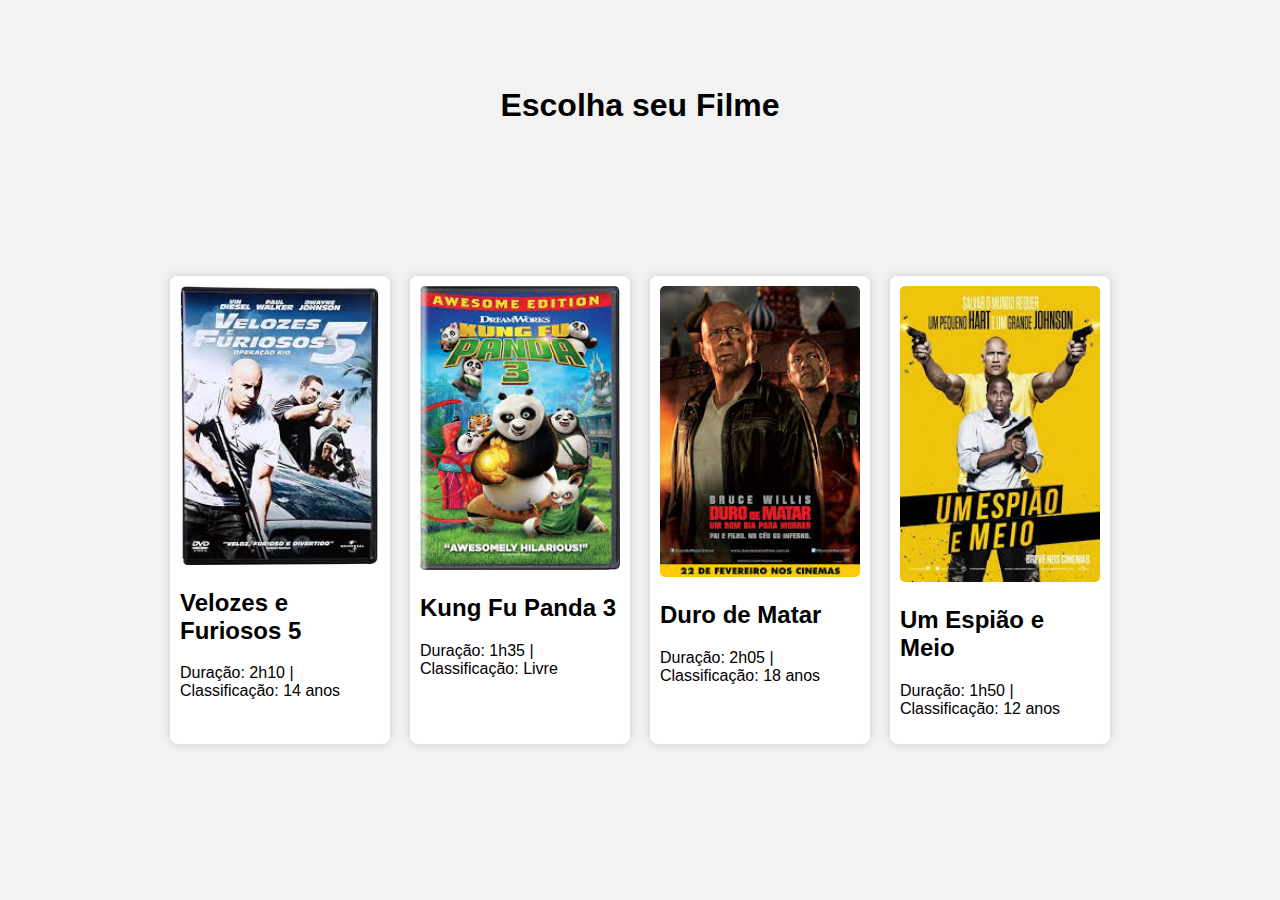
<file: index.html>
<!DOCTYPE html>
<html lang="pt-BR">
<head>
  <meta charset="UTF-8" />
  <meta name="viewport" content="width=device-width, initial-scale=1.0" />
  <title>Seleção de Filmes</title>
  <link rel="stylesheet" href="stylo.css" />
</head>
<body>
  <h1>Escolha seu Filme</h1>

  <div class="filmes-container">
    <div class="filme-card" onclick="abrirModal('filme1')">
      <img src="velozes e furiosos 5.jpg" alt="Velozes e Furiosos 5" />
      <h2>Velozes e Furiosos 5</h2>
      <p>Duração: 2h10 | Classificação: 14 anos</p>
    </div>

    <div class="filme-card" onclick="abrirModal('filme2')">
      <img src="kung fu panda 3.jpg" alt="Kung Fu Panda 3" />
      <h2>Kung Fu Panda 3</h2>
      <p>Duração: 1h35 | Classificação: Livre</p>
    </div>

    <div class="filme-card" onclick="abrirModal('filme3')">
      <img src="duro de matar.jpg" alt="Duro de Matar" />
      <h2>Duro de Matar</h2>
      <p>Duração: 2h05 | Classificação: 18 anos</p>
    </div>

    <div class="filme-card" onclick="abrirModal('filme4')">
      <img src="um espião e meio.jpg" alt="Um Espião e Meio" />
      <h2>Um Espião e Meio</h2>
      <p>Duração: 1h50 | Classificação: 12 anos</p>
    </div>
  </div>

  <!-- Modal -->
  <div id="modal-filme" class="modal">
    <div class="modal-conteudo">
      <span class="fechar" onclick="fecharModal()">&times;</span>
      <h2 id="titulo-filme"></h2>
      <p id="sinopse-filme"></p>
      <p id="horarios-filme"></p>
      <!--<button onclick="irParaAssentos()">Selecionar Sessão</button>-->
    </div>
  </div>

  <script src="filmes.js"></script>
</body>
</html>
</file>
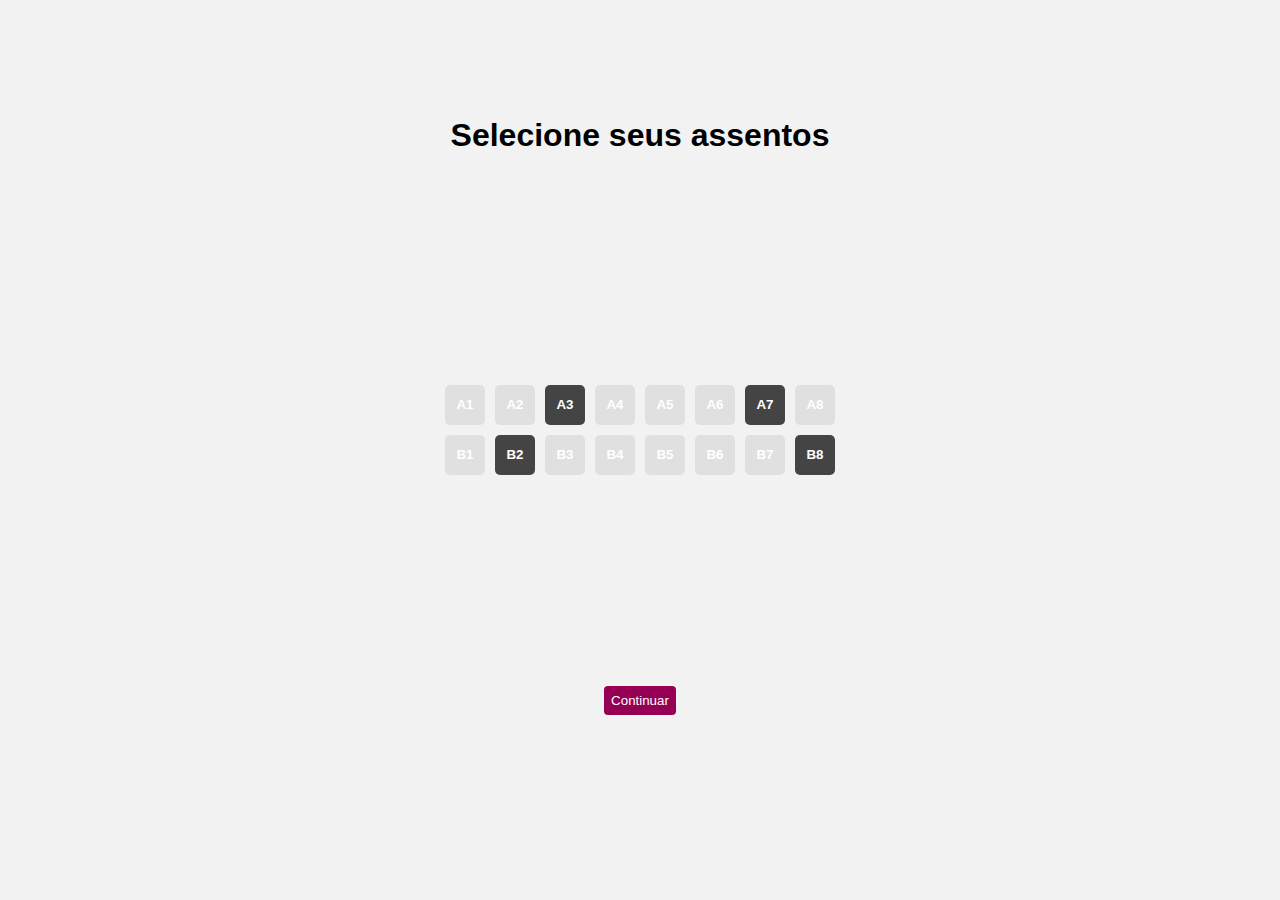
<file: assentos.html>
<!DOCTYPE html>
<html lang="pt-BR">
<head>
  <meta charset="UTF-8" />
  <meta name="viewport" content="width=device-width, initial-scale=1.0" />
  <title>Seleção de Assentos</title>
  <link rel="stylesheet" href="stylo.css" />
</head>
<body>
  <h1>Selecione seus assentos</h1>

  <div class="sala-cinema">
    <!-- Geraremos 5 fileiras com 8 assentos cada -->
    <div class="fileira">
      <button class="assento livre">A1</button>
      <button class="assento livre">A2</button>
      <button class="assento ocupado">A3</button>
      <button class="assento livre">A4</button>
      <button class="assento livre">A5</button>
      <button class="assento livre">A6</button>
      <button class="assento ocupado">A7</button>
      <button class="assento livre">A8</button>
    </div>
    <div class="fileira">
      <button class="assento livre">B1</button>
      <button class="assento ocupado">B2</button>
      <button class="assento livre">B3</button>
      <button class="assento livre">B4</button>
      <button class="assento livre">B5</button>
      <button class="assento livre">B6</button>
      <button class="assento livre">B7</button>
      <button class="assento ocupado">B8</button>
    </div>
    <!-- Adicione mais fileiras se quiser -->
  </div>

  <button onclick="confirmarAssentos()">Continuar</button>

  <script>
    const assentos = document.querySelectorAll(".assento.livre");

    assentos.forEach(btn => {
      btn.addEventListener("click", () => {
        btn.classList.toggle("selecionado");
      });
    });

    function confirmarAssentos() {
      const selecionados = document.querySelectorAll(".assento.selecionado");
      if (selecionados.length === 0) {
        alert("Selecione pelo menos um assento!");
        return;
      }

      const assentosEscolhidos = Array.from(selecionados).map(btn => btn.innerText);
      sessionStorage.setItem("assentosSelecionados", JSON.stringify(assentosEscolhidos));
      window.location.href = "combos.html";
    }
  </script>
</body>
</html>
</file>
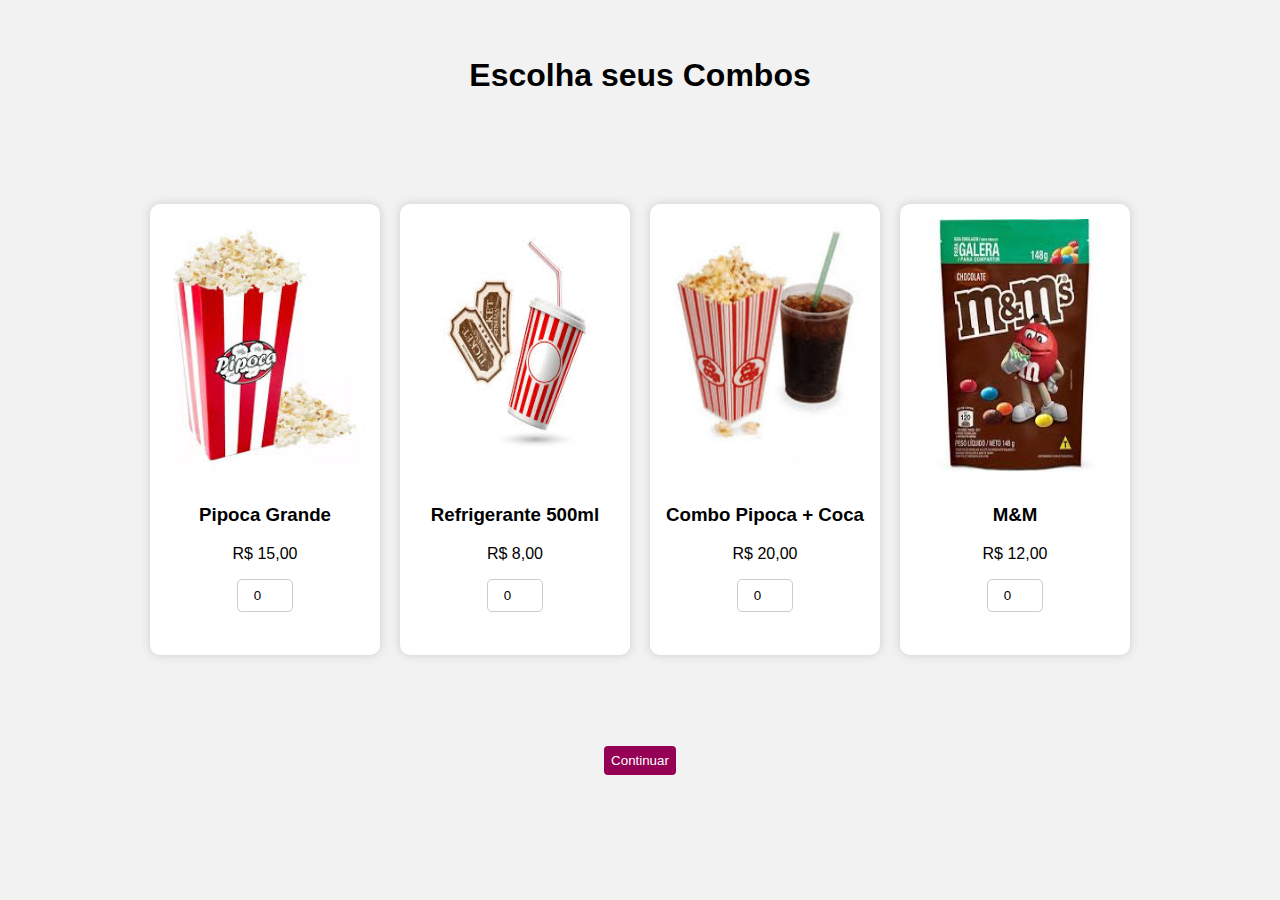
<file: combos.html>
<!DOCTYPE html>
<html lang="pt-BR">
<head>
  <meta charset="UTF-8">
  <meta name="viewport" content="width=device-width, initial-scale=1.0">
  <title>Seleção de Combos</title>
  <link rel="stylesheet" href="stylo.css">
</head>
<body>
  <h1>Escolha seus Combos</h1>

  <div class="combos-container">
    <div class="combo-item">
      <img src="pipoca.jpg" alt="Pipoca" />
      <h3>Pipoca Grande</h3>
      <p>R$ 15,00</p>
      <input type="number" min="0" value="0" id="pipoca" />
    </div>

    <div class="combo-item">
      <img src="refri.jpg" alt="Refrigerante" />
      <h3>Refrigerante 500ml</h3>
      <p>R$ 8,00</p>
      <input type="number" min="0" value="0" id="refri" />
    </div>

    <div class="combo-item">
      <img src="combo1.jpg" alt="Combo 1" />
      <h3>Combo Pipoca + Coca </h3>
      <p>R$ 20,00</p>
      <input type="number" min="0" value="0" id="combo1" />
    </div>

    <div class="combo-item">
      <img src="m&m.jpg" alt="Combo 1" />
      <h3>M&M </h3>
      <p>R$ 12,00</p>
      <input type="number" min="0" value="0" id="mm" />
    </div>

  </div>

  <button onclick="confirmarCombos()">Continuar</button>

  <script>
    function confirmarCombos() {
      const combos = {
        pipoca: parseInt(document.getElementById("pipoca").value),
        refri: parseInt(document.getElementById("refri").value),
        combo1: parseInt(document.getElementById("combo1").value),
        mm: parseInt(document.getElementById("mm").value)
      };

      sessionStorage.setItem("combosSelecionados", JSON.stringify(combos));
      window.location.href = "pagamento.html";
    }
  </script>
</body>
</html>
</file>
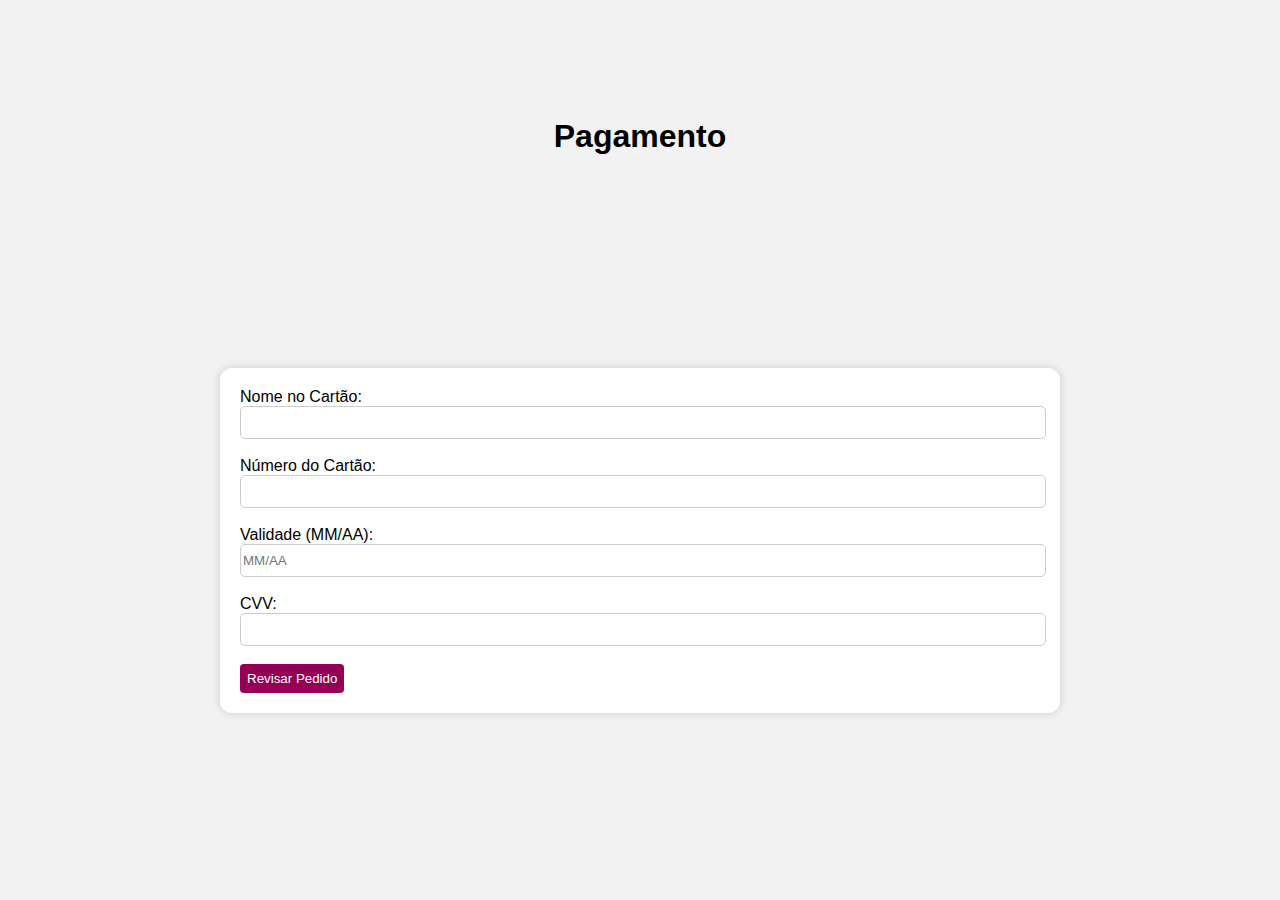
<file: pagamento.html>
<!DOCTYPE html>
<html lang="pt-BR">
<head>
  <meta charset="UTF-8" />
  <meta name="viewport" content="width=device-width, initial-scale=1.0" />
  <title>Pagamento</title>
  <link rel="stylesheet" href="stylo.css" />
</head>
<body>
  <h1>Pagamento</h1>

  <form id="form-pagamento" onsubmit="processarPagamento(event)">
    <label for="nome">Nome no Cartão:</label><br />
    <input type="text" id="nome" required /><br /><br />

    <label for="numero">Número do Cartão:</label><br />
    <input type="text" id="numero" maxlength="16" required /><br /><br />

    <label for="validade">Validade (MM/AA):</label><br />
    <input type="text" id="validade" required placeholder="MM/AA" pattern="\d{2}/\d{2,4}" /><br /><br />

    <label for="cvv">CVV:</label><br />
    <input type="password" id="cvv" maxlength="3" required /><br /><br />

    <button type="submit">Revisar Pedido</button>
  </form>

  <script>
    function processarPagamento(event) {
      event.preventDefault();

      const nome = document.getElementById("nome").value;
      const numero = document.getElementById("numero").value;
      const validade = document.getElementById("validade").value;

      if (numero.length < 16 || isNaN(numero)) {
        alert("Número do cartão inválido!");
        return;
      }

      if (!/^\d{2}\/\d{2}$/.test(validade)) {
        alert("Validade inválida! Use MM/AA.");
        return;
      }

      const dadosPagamento = {
        nomeTitular: nome,
        numeroCartao: "**** **** **** " + numero.slice(-4),
        validade: validade
      };

      sessionStorage.setItem("dadosPagamento", JSON.stringify(dadosPagamento));
      window.location.href = "revisao.html";
    }
  </script>
</body>
</html>
</file>
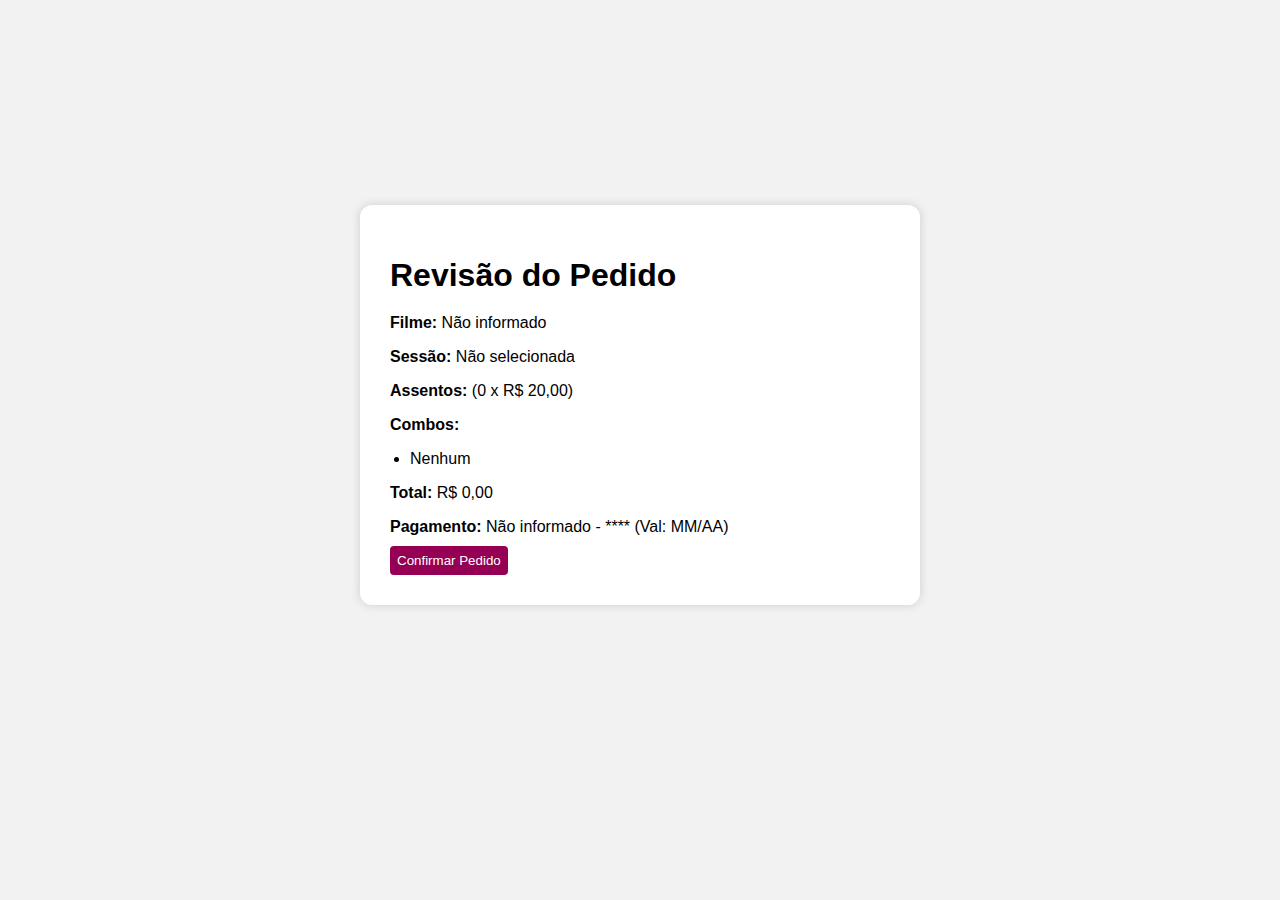
<file: revisao.html>
<!DOCTYPE html>
<html lang="pt-BR">
<head>
  <meta charset="UTF-8" />
  <meta name="viewport" content="width=device-width, initial-scale=1.0" />
  <title>Revisão Final</title>
  <link rel="stylesheet" href="stylo.css" />
</head>
<body>
  <div class="container">
    <h1>Revisão do Pedido</h1>

    <!-- Este elemento é essencial para o resumo aparecer -->
    <div id="resumo-pedido" class="resumo-pedido"></div>

    <button onclick="confirmarPedido()">Confirmar Pedido</button>
  </div>

  <script>
   const precosCombos = {
  pipoca: 15.00,
  refri: 8.00,
  combo1: 20.00,
  mm: 12.00  // novo item
};

    const precoAssento = 20.00;

    function exibirResumo() {
      try {
        const filmeId = sessionStorage.getItem("filmeSelecionado");
        const sessao = sessionStorage.getItem("sessaoSelecionada") || "Não selecionada";
        const assentos = JSON.parse(sessionStorage.getItem("assentosSelecionados") || "[]");
        const combos = JSON.parse(sessionStorage.getItem("combosSelecionados") || "{}");
        const pagamento = JSON.parse(sessionStorage.getItem("dadosPagamento") || "{}");

        const filmes = {
          filme1: "Velozes e Furiosos 5",
          filme2: "Kung Fu Panda 3",
          filme3: "Duro de Matar",
          filme4: "Um Espião e Meio"
        };

        let total = assentos.length * precoAssento;

        let combosFormatado = "";
        for (let nome in combos) {
          const qtd = parseInt(combos[nome]);
          if (qtd > 0) {
            const precoUnitario = precosCombos[nome] || 0;
            const subtotal = precoUnitario * qtd;
            total += subtotal;

            combosFormatado += `<li>${qtd}x ${nome} (R$ ${subtotal.toFixed(2).replace('.', ',')})</li>`;
          }
        }

        const resumoHTML = `
          <p><strong>Filme:</strong> ${filmes[filmeId] || "Não informado"}</p>
          <p><strong>Sessão:</strong> ${sessao}</p>
          <p><strong>Assentos:</strong> ${assentos.join(", ")} (${assentos.length} x R$ 20,00)</p>
          <p><strong>Combos:</strong></p>
          <ul>${combosFormatado || "<li>Nenhum</li>"}</ul>
          <p><strong>Total:</strong> R$ ${total.toFixed(2).replace('.', ',')}</p>
          <p><strong>Pagamento:</strong> ${pagamento.nomeTitular || "Não informado"} - ${pagamento.numeroCartao || "****"} (Val: ${pagamento.validade || "MM/AA"})</p>
        `;

        document.getElementById("resumo-pedido").innerHTML = resumoHTML;

      } catch (erro) {
        console.error("Erro ao montar o resumo:", erro);
        document.getElementById("resumo-pedido").innerHTML =
          "<p style='color:red;'>Erro ao carregar os dados. Verifique se você passou pelas etapas anteriores.</p>";
      }
    }

    function confirmarPedido() {
      alert("Compra finalizada com sucesso! Obrigado por escolher nosso cinema.");
      sessionStorage.clear();
      window.location.href = "index.html";
    }

    window.onload = exibirResumo;
  </script>
</body>
</html>
</file>
<file: stylo.css>
body {
    display: grid;
    place-items: center;
    min-height: 90vh;
    font-family: Arial, sans-serif;
    background: rgb(242, 242, 242);
    margin: 0;
  }
  
  
button {
    border: 0px;
    border-radius: 4px;
    background-color: rgb(149, 0, 84);
    padding: 7px;
    color: white;
}

button:hover {
    padding: 10px;
    background-color: whitesmoke;
    color: rgb(149, 0, 84);
    border: 1px solid rgb(149, 0, 84);
}

  .filmes-container {
    display: flex;
    gap: 20px;
    flex-wrap: wrap;
  }
  
  .filme-card {
    background: white;
    border-radius: 8px;
    box-shadow: 0 0 10px #ccc;
    padding: 10px;
    width: 200px;
    cursor: pointer;
    transition: 0.3s;
  }
  
  .filme-card:hover {
    transform: scale(1.05);
  }
  
  .filme-card img {
    width: 100%;
    border-radius: 5px;
  }
  
  .modal {
    display: none;
    position: fixed;
    top: 0; left: 0;
    width: 100%; height: 100%;
    background: rgba(0,0,0,0.7);
    justify-content: center;
    align-items: center;
  }
  
  .modal-conteudo {
    background: white;
    padding: 20px;
    border-radius: 10px;
    max-width: 500px;
  }
  
  .fechar {
    float: right;
    font-size: 24px;
    cursor: pointer;
  }
  .sala-cinema {
    display: flex;
    flex-direction: column;
    gap: 10px;
    margin: 20px 0;
    align-items: center;
  }
  
  .fileira {
    display: flex;
    gap: 10px;
  }
  
  .assento {
    width: 40px;
    height: 40px;
    border-radius: 5px;
    border: none;
    cursor: pointer;
    font-weight: bold;
  }
  
  .livre {
    background-color: #e0e0e0;
  }
  
  .ocupado {
    background-color: #444;
    color: white;
    cursor: not-allowed;
  }
  
  .selecionado {
    background-color: #4caf50;
    color: white;
  }
  .combos-container {
    display: flex;
    flex-wrap: wrap;
    gap: 20px;
    justify-content: center;
    margin: 20px 0;
  }
  
  .combo-item {
    background: #fff;
    padding: 15px;
    border-radius: 10px;
    box-shadow: 0 0 10px #ccc;
    width: 200px;
    text-align: center;
  }
  
  .combo-item img {
    height: 60%;
    width: 100%;
    border-radius: 8px;
    margin-bottom: 10px;
  }
  
  .combo-item input {
    width: 50px;
    text-align: center;
  }
  form {
    text-align: justify;
    width: 160%;
    max-width: 800px;
    background: #fff;
    padding: 20px;
    border-radius: 12px;
    box-shadow: 0 0 10px #ccc;
  }
  
  input {
    border-radius: 5px;
    padding-bottom: 8px;
    width: 100%;
    padding-top: 8px;
    border: 1px solid #ccc;
  }
  .container {
    background: #fff;
    padding: 30px;
    border-radius: 12px;
    box-shadow: 0 0 10px #ccc;
    max-width: 500px;
    text-align: left;
    width: 100%;
  }
  
  .resumo-pedido p,
  .resumo-pedido ul {
    margin-bottom: 10px;
  }
  
  .resumo-pedido ul {
    padding-left: 20px;
  }
  
  h1 {
    margin-bottom: 20px;
  }
</file>
